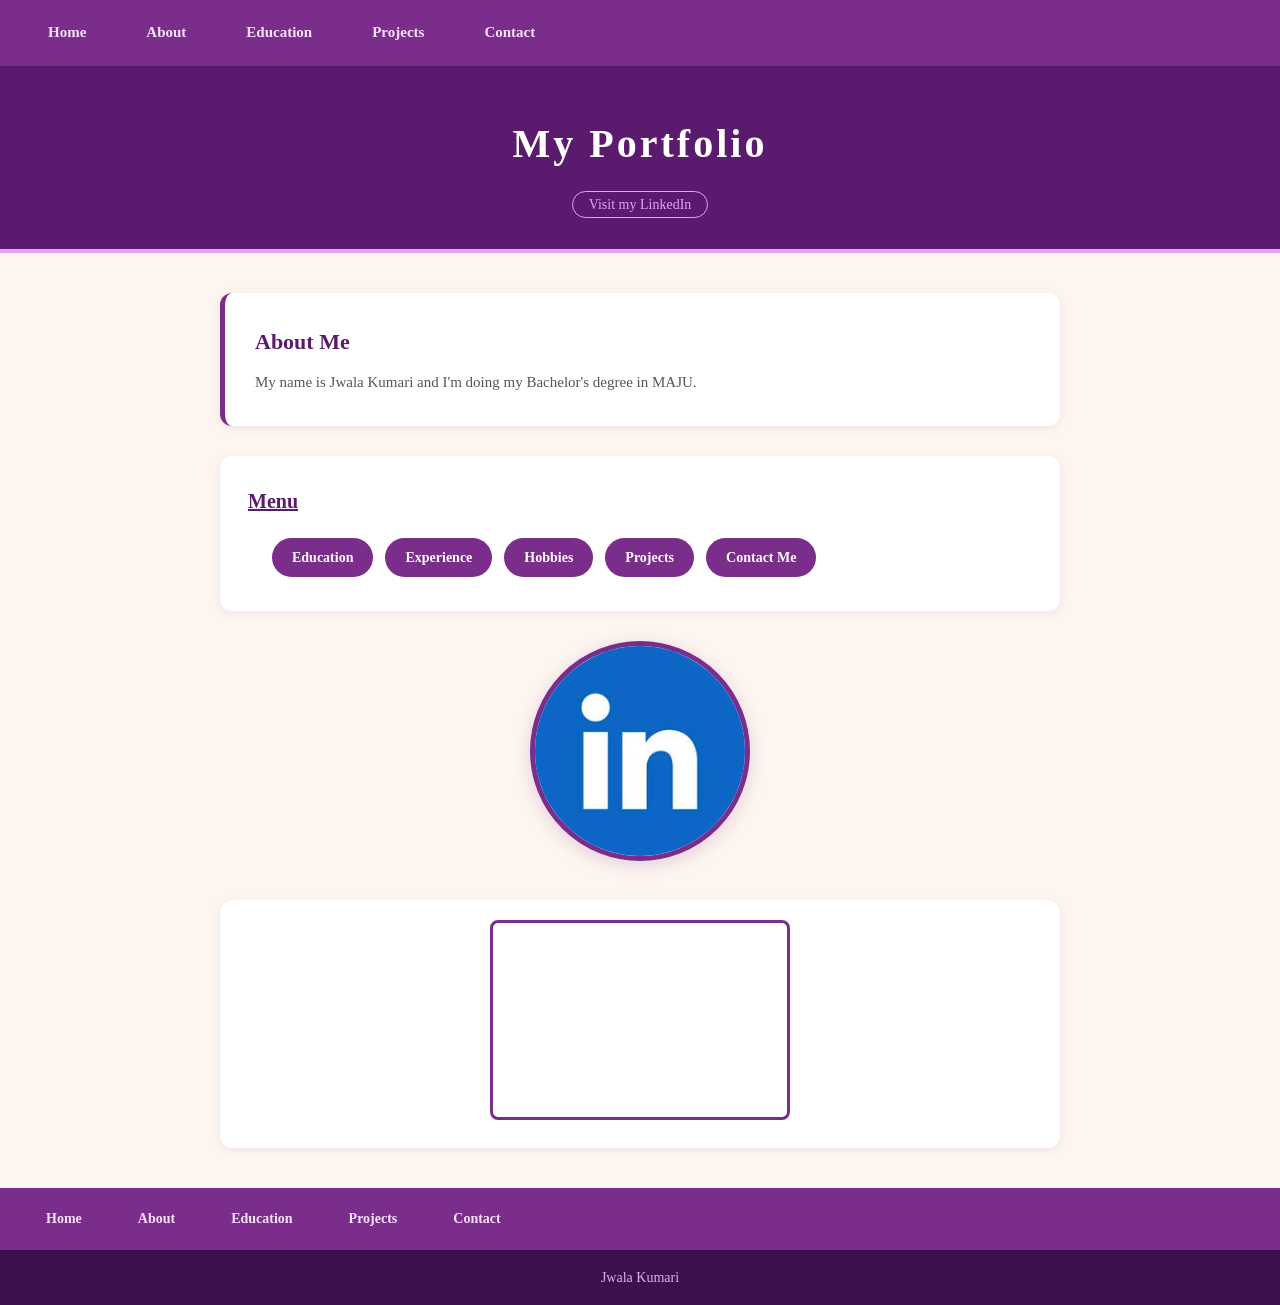
<file: Index.html>
<!DOCTYPE html>
<html lang="en">

<head>
    <meta charset="UTF-8">
    <meta name="viewport" content="width=device-width, initial-scale=1.0">
    <title>My Portfolio</title>
    <link rel="stylesheet" href="style.css">
</head>

<body>

    <nav class="top-navbar">
        <a href="Index.html">Home</a>
        <a href="#about">About</a>
        <a href="education.html">Education</a>
        <a href="project.html">Projects</a>
        <a href="contact.html">Contact</a>
    </nav>

    <header>
        <h1>My Portfolio</h1>
        <a href="https://www.linkedin.com/in/jwala-kumari-84b5113b5?utm_source=share_via&utm_content=profile&utm_medium=member_android" target="_blank">
            Visit my LinkedIn
        </a>
    </header>

    <main>

        <article id="about">
            <h2>About Me</h2>
            <p>
                My name is Jwala Kumari and I'm doing my Bachelor's degree in MAJU.
            </p>
        </article>

        <nav class="menu-section">
            <h2>Menu</h2>
            <ul>
                <li><a href="education.html">Education</a></li>
                <li><a href="experience.html">Experience</a></li>
                <li><a href="hobbies.html">Hobbies</a></li>
                <li><a href="project.html">Projects</a></li>
                <li><a href="contact.html">Contact Me</a></li>
            </ul>
        </nav>

        <section class="profile-section">
            <a href="https://www.linkedin.com/in/jwala-kumari-84b5113b5?utm_source=share_via&utm_content=profile&utm_medium=member_android" target="_blank">
            <img src="profile.jpeg" alt="Jwala Kumari Profile Photo">
            </a>
        </section>

        <section class="video-section">
            <iframe width="300" height="200"
                src="https://www.youtube.com/embed/tgbNymZ7vqY"
                allowfullscreen>
            </iframe>
        </section>

    </main>

    <nav class="bottom-navbar">
        <a href="Index.html">Home</a>
        <a href="#about">About</a>
        <a href="education.html">Education</a>
        <a href="project.html">Projects</a>
        <a href="contact.html">Contact</a>
    </nav>

    <footer>
        <p>Jwala Kumari</p>
    </footer>

</body>

</html>
</file>
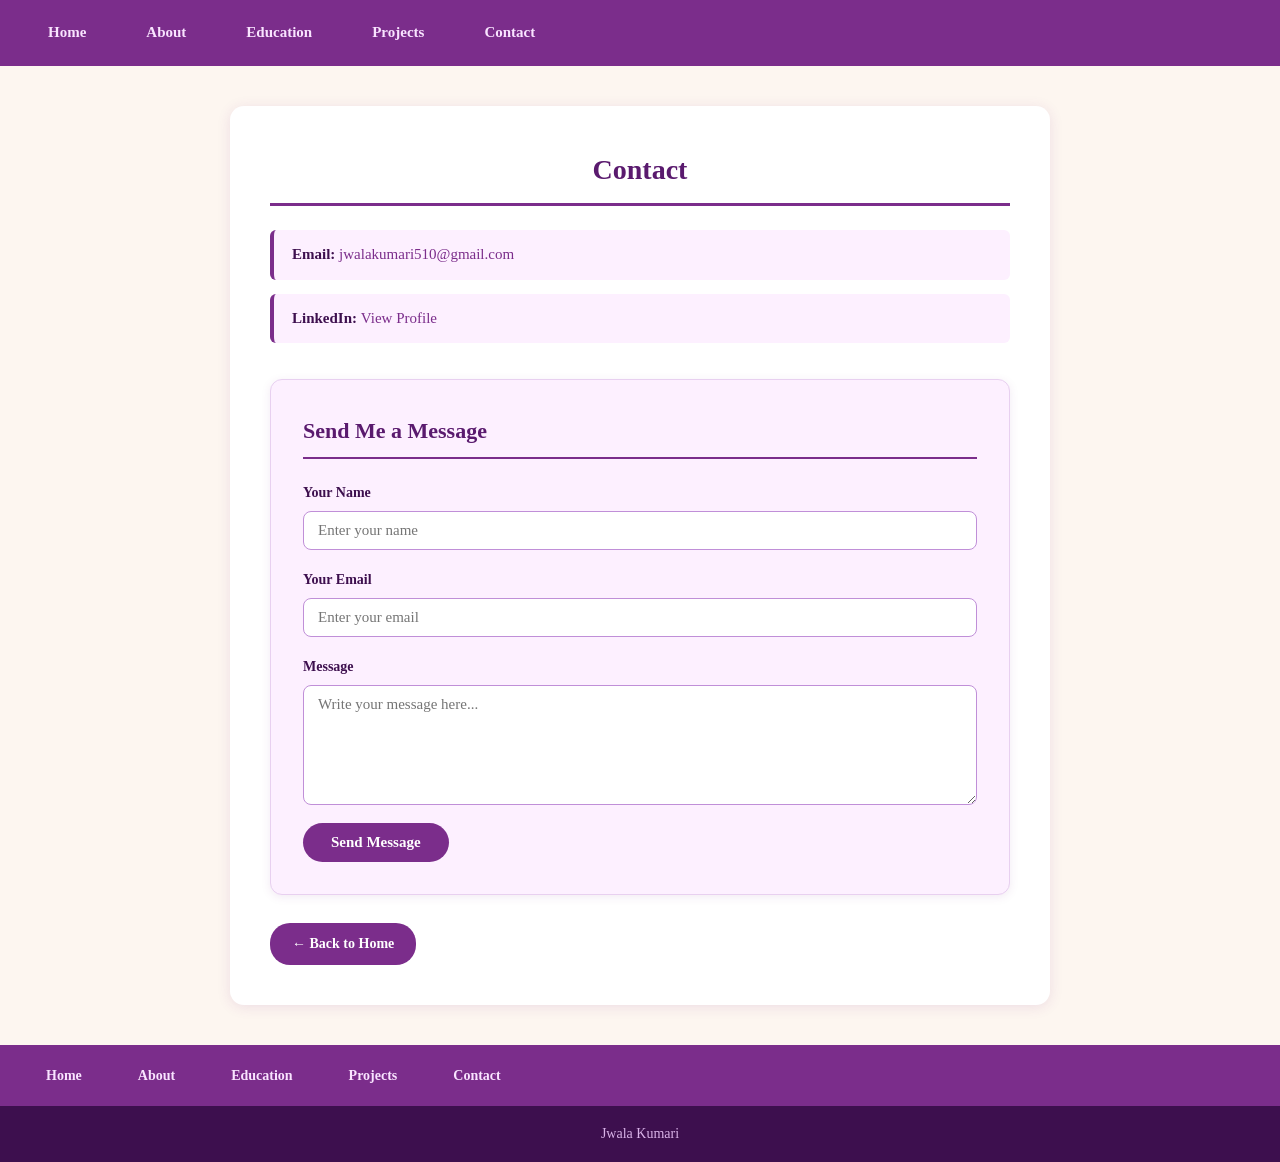
<file: contact.html>
<!DOCTYPE html>
<html lang="en">

<head>
    <meta charset="UTF-8">
    <meta name="viewport" content="width=device-width, initial-scale=1.0">
    <title>Contact</title>
    <link rel="stylesheet" href="style.css">
</head>

<body>

    <nav class="top-navbar">
        <a href="Index.html">Home</a>
        <a href="Index.html#about">About</a>
        <a href="education.html">Education</a>
        <a href="project.html">Projects</a>
        <a href="contact.html">Contact</a>
    </nav>

    <div class="page-container">

        <h1>Contact</h1>

        <ul class="contact-list">
            <li>Email: <a href="mailto:jwalakumari510@gmail.com">jwalakumari510@gmail.com</a></li>
            <li>LinkedIn: <a href="https://www.linkedin.com/in/jwala-kumari-84b5113b5" target="_blank">View Profile</a></li>
        </ul>

        <div class="contact-form-section">
            <h2>Send Me a Message</h2>
            <form action="https://formsubmit.co/jwalakumari510@gmail.com" method="POST" class="contact-form">
                <!-- Disable CAPTCHA -->
                <input type="hidden" name="_captcha" value="false">
                <!-- Custom subject -->
                <input type="hidden" name="_subject" value="New message from Portfolio Contact Form">

                <div class="form-group">
                    <label for="name">Your Name</label>
                    <input type="text" id="name" name="name" placeholder="Enter your name" required>
                </div>

                <div class="form-group">
                    <label for="email">Your Email</label>
                    <input type="email" id="email" name="email" placeholder="Enter your email" required>
                </div>

                <div class="form-group">
                    <label for="message">Message</label>
                    <textarea id="message" name="message" rows="5" placeholder="Write your message here..." required></textarea>
                </div>

                <button type="submit" class="submit-btn">Send Message</button>
            </form>
        </div>

        <a href="Index.html" class="back-link">&#8592; Back to Home</a>

    </div>

    <nav class="bottom-navbar">
        <a href="Index.html">Home</a>
        <a href="Index.html#about">About</a>
        <a href="education.html">Education</a>
        <a href="project.html">Projects</a>
        <a href="contact.html">Contact</a>
    </nav>

    <footer>
        <p>Jwala Kumari</p>
    </footer>

</body>

</html>
</file>
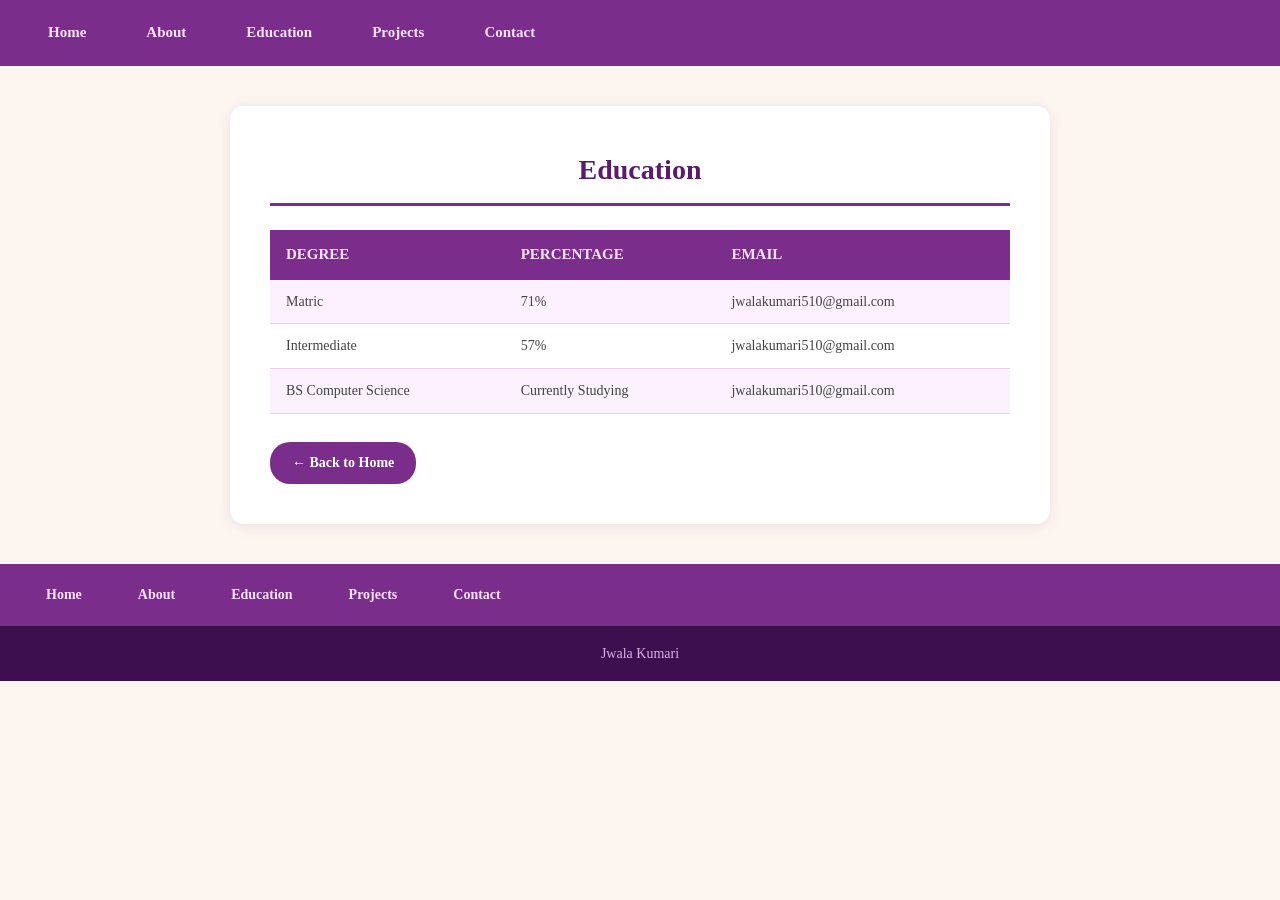
<file: education.html>
<!DOCTYPE html>
<html lang="en">

<head>
    <meta charset="UTF-8">
    <meta name="viewport" content="width=device-width, initial-scale=1.0">
    <title>Education</title>
    <link rel="stylesheet" href="style.css">
</head>

<body>

    <nav class="top-navbar">
        <a href="Index.html">Home</a>
        <a href="Index.html#about">About</a>
        <a href="education.html">Education</a>
        <a href="project.html">Projects</a>
        <a href="contact.html">Contact</a>
    </nav>

    <div class="page-container">

        <h1>Education</h1>

        <table>
            <tr>
                <th>Degree</th>
                <th>Percentage</th>
                <th>Email</th>
            </tr>
            <tr>
                <td>Matric</td>
                <td>71%</td>
                <td>jwalakumari510@gmail.com</td>
            </tr>
            <tr>
                <td>Intermediate</td>
                <td>57%</td>
                <td>jwalakumari510@gmail.com</td>
            </tr>
            <tr>
                <td>BS Computer Science</td>
                <td>Currently Studying</td>
                <td>jwalakumari510@gmail.com</td>
            </tr>
        </table>

        <a href="Index.html" class="back-link">&#8592; Back to Home</a>

    </div>

    <nav class="bottom-navbar">
        <a href="Index.html">Home</a>
        <a href="Index.html#about">About</a>
        <a href="education.html">Education</a>
        <a href="project.html">Projects</a>
        <a href="contact.html">Contact</a>
    </nav>

    <footer>
        <p>Jwala Kumari</p>
    </footer>

</body>

</html>
</file>
<file: style.css>
* {
    margin: 0;
    padding: 0;
    box-sizing: border-box;
}

body {
    font-family: Georgia, serif;
    font-size: 16px;
    background-color: #fdf6f0;
    color: #2c2c2c;
    line-height: 1.7;
}

.top-navbar {
    background-color: #7b2d8b;
    padding: 14px 32px;
    display: flex;
    align-items: center;
    gap: 28px;
}

.top-navbar a {
    color: #f9e4ff;
    text-decoration: none;
    font-size: 15px;
    font-weight: bold;
    padding: 6px 16px;
    border-radius: 20px;
}

.top-navbar a:hover {
    color: #7b2d8b;
    background-color: #f9e4ff;
}

header {
    background-color: #5a1a6e;
    color: #ffffff;
    text-align: center;
    padding: 44px 20px 32px;
    border-bottom: 4px solid #e8a0f7;
}

header h1 {
    font-size: 40px;
    font-weight: bold;
    letter-spacing: 3px;
    margin-bottom: 12px;
}

header a {
    color: #e8a0f7;
    text-decoration: none;
    font-size: 14px;
    border: 1px solid #e8a0f7;
    padding: 5px 16px;
    border-radius: 20px;
}

header a:hover {
    background-color: #e8a0f7;
    color: #5a1a6e;
}

main {
    max-width: 880px;
    margin: 40px auto;
    padding: 0 20px;
}

#about {
    background-color: #ffffff;
    padding: 30px;
    border-radius: 12px;
    border-left: 5px solid #7b2d8b;
    margin-bottom: 30px;
    box-shadow: 0 2px 10px rgba(123, 45, 139, 0.10);
}

#about h2 {
    font-size: 22px;
    color: #5a1a6e;
    margin-bottom: 10px;
}

#about p {
    font-size: 15px;
    color: #555;
}

.menu-section {
    background-color: #ffffff;
    padding: 28px;
    border-radius: 12px;
    margin-bottom: 30px;
    box-shadow: 0 2px 10px rgba(123, 45, 139, 0.10);
}

.menu-section h2 {
    font-size: 20px;
    color: #5a1a6e;
    margin-bottom: 14px;
    text-decoration: underline;
}

.menu-section ul {
    list-style: none;
    display: flex;
    flex-wrap: wrap;
    gap: 12px;
}

.menu-section ul li a {
    display: inline-block;
    background-color: #7b2d8b;
    color: #ffffff;
    text-decoration: none;
    padding: 8px 20px;
    border-radius: 20px;
    font-size: 14px;
    font-weight: bold;
}

.menu-section ul li a:hover {
    background-color: #e8a0f7;
    color: #5a1a6e;
}

.profile-section {
    text-align: center;
    margin-bottom: 30px;
}

.profile-section img {
    width: 220px;
    height: 220px;
    object-fit: cover;
    border-radius: 50%;
    border: 5px solid #7b2d8b;
    box-shadow: 0 4px 18px rgba(123, 45, 139, 0.20);
}

.video-section {
    text-align: center;
    margin-bottom: 30px;
    padding: 20px;
    background-color: #ffffff;
    border-radius: 12px;
    box-shadow: 0 2px 10px rgba(123, 45, 139, 0.10);
}

.video-section iframe {
    border-radius: 8px;
    border: 3px solid #7b2d8b;
}

.bottom-navbar {
    background-color: #7b2d8b;
    padding: 14px 32px;
    display: flex;
    align-items: center;
    gap: 28px;
    flex-wrap: wrap;
}

.bottom-navbar a {
    color: #f9e4ff;
    text-decoration: none;
    font-size: 14px;
    font-weight: bold;
    padding: 5px 14px;
    border-radius: 20px;
}

.bottom-navbar a:hover {
    color: #7b2d8b;
    background-color: #f9e4ff;
}

footer {
    background-color: #3d0f4e;
    color: #d9b3e8;
    text-align: center;
    padding: 16px 20px;
    font-size: 14px;
}

.page-container {
    max-width: 820px;
    margin: 40px auto;
    background-color: #ffffff;
    padding: 40px;
    border-radius: 14px;
    box-shadow: 0 2px 14px rgba(123, 45, 139, 0.12);
}

.page-container h1 {
    font-size: 28px;
    color: #5a1a6e;
    border-bottom: 3px solid #7b2d8b;
    padding-bottom: 10px;
    margin-bottom: 24px;
    text-align: center;
}

ul {
    list-style: disc;
    padding-left: 24px;
}

ul li {
    padding: 6px 0;
    font-size: 15px;
    color: #444;
}

.back-link {
    display: inline-block;
    margin-top: 28px;
    background-color: #7b2d8b;
    color: #ffffff;
    text-decoration: none;
    padding: 9px 22px;
    border-radius: 20px;
    font-size: 14px;
    font-weight: bold;
}

.back-link:hover {
    background-color: #e8a0f7;
    color: #5a1a6e;
}

table {
    width: 100%;
    border-collapse: collapse;
    margin-top: 10px;
}

table th {
    background-color: #7b2d8b;
    color: #f9e4ff;
    padding: 12px 16px;
    text-align: left;
    font-size: 15px;
    text-transform: uppercase;
}

table td {
    padding: 10px 16px;
    border-bottom: 1px solid #e8d0f0;
    font-size: 14px;
    color: #444;
}

table tr:nth-child(even) {
    background-color: #fdf0ff;
}

.contact-list {
    list-style: none;
    padding: 0;
    display: flex;
    flex-direction: column;
    gap: 14px;
}

.contact-list li {
    background-color: #fdf0ff;
    border-left: 4px solid #7b2d8b;
    padding: 12px 18px;
    border-radius: 6px;
    font-size: 15px;
    color: #3d0f4e;
    font-weight: bold;
}

.contact-list li a {
    color: #7b2d8b;
    text-decoration: none;
    font-weight: normal;
}

.contact-list li a:hover {
    text-decoration: underline;
}

/* ===== Contact Form Styles (Lab Task 09) ===== */

.contact-form-section {
    margin-top: 36px;
    background-color: #fdf0ff;
    border-radius: 12px;
    padding: 32px;
    border: 1px solid #e8d0f0;
    box-shadow: 0 2px 10px rgba(123, 45, 139, 0.10);
}

.contact-form-section h2 {
    font-size: 22px;
    color: #5a1a6e;
    margin-bottom: 22px;
    border-bottom: 2px solid #7b2d8b;
    padding-bottom: 8px;
}

.contact-form {
    display: flex;
    flex-direction: column;
    gap: 18px;
}

.form-group {
    display: flex;
    flex-direction: column;
    gap: 6px;
}

.form-group label {
    font-size: 14px;
    font-weight: bold;
    color: #3d0f4e;
}

.form-group input,
.form-group textarea {
    padding: 10px 14px;
    border: 1.5px solid #c08fd8;
    border-radius: 8px;
    font-size: 15px;
    font-family: Georgia, serif;
    color: #2c2c2c;
    background-color: #ffffff;
    outline: none;
    transition: border-color 0.2s;
}

.form-group input:focus,
.form-group textarea:focus {
    border-color: #7b2d8b;
    box-shadow: 0 0 0 3px rgba(123, 45, 139, 0.12);
}

.form-group textarea {
    resize: vertical;
    min-height: 120px;
}

.submit-btn {
    align-self: flex-start;
    background-color: #7b2d8b;
    color: #ffffff;
    border: none;
    padding: 11px 28px;
    border-radius: 22px;
    font-size: 15px;
    font-weight: bold;
    cursor: pointer;
    font-family: Georgia, serif;
    transition: background-color 0.2s, color 0.2s;
}

.submit-btn:hover {
    background-color: #e8a0f7;
    color: #5a1a6e;
}
</file>
